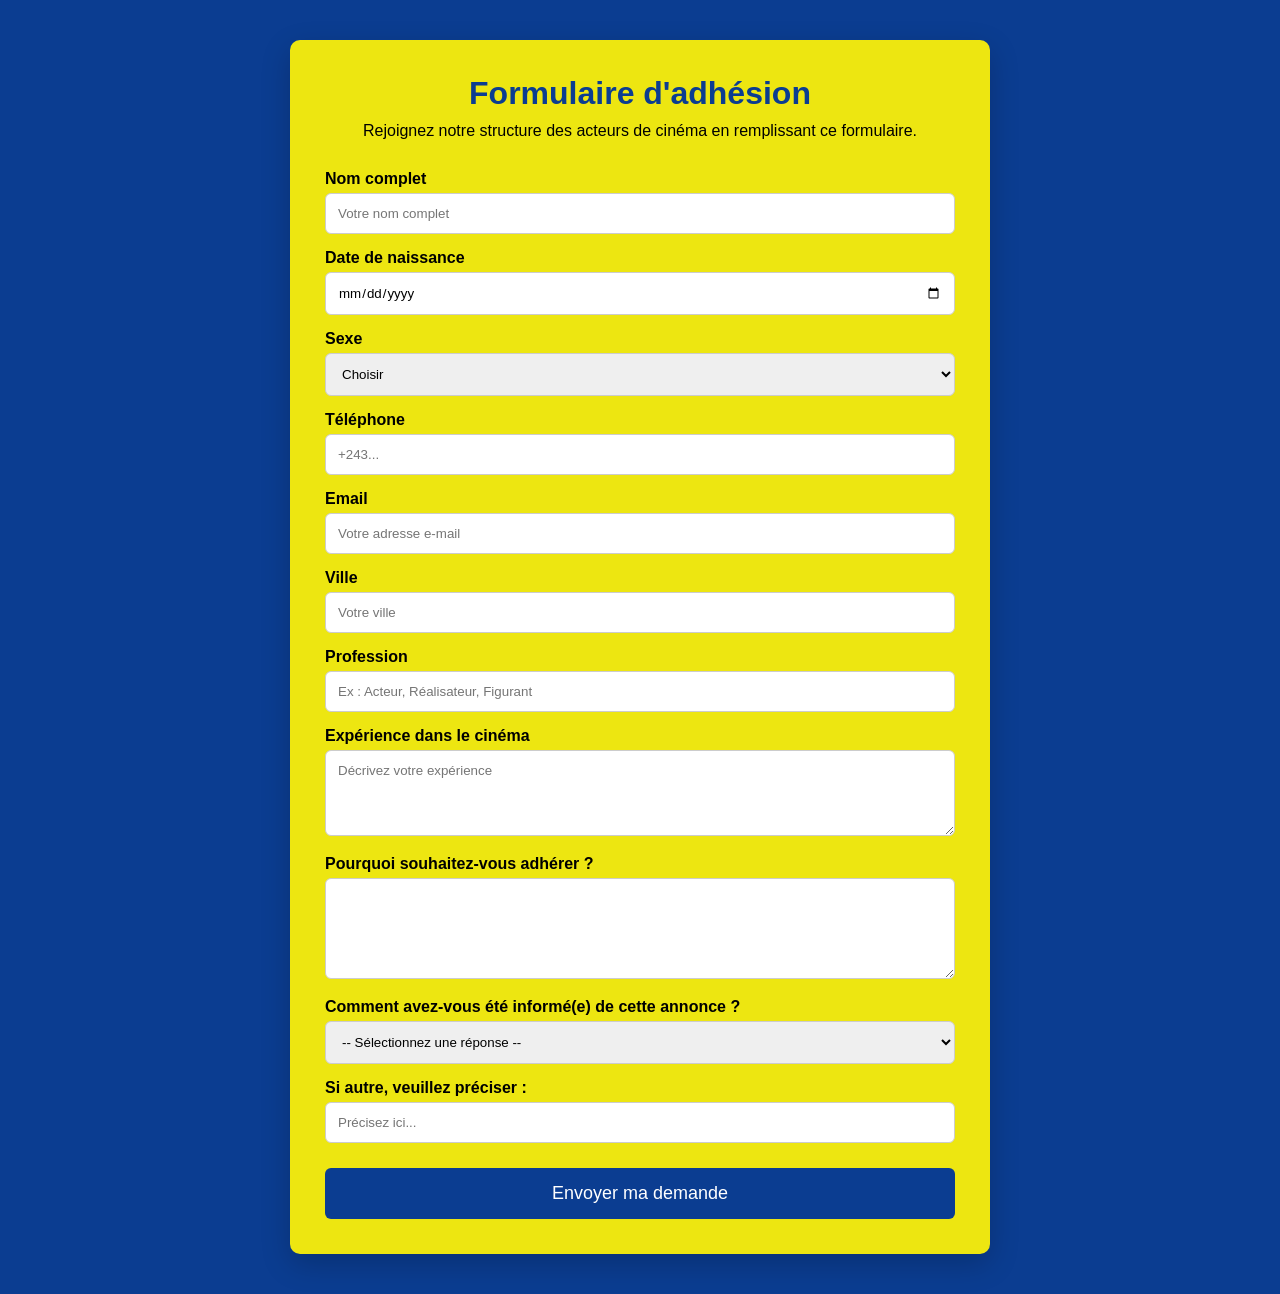
<file: index.html>
<!DOCTYPE html>
<html lang="fr">
<head>
<meta charset="UTF-8">
<meta name="viewport" content="width=device-width, initial-scale=1.0">
<title>Adhésion - Structure des Acteurs de Cinéma</title>

<link rel="stylesheet" href="style.css">
</head>

<body>

<div class="container">

<h1>Formulaire d'adhésion</h1>

<p>Rejoignez notre structure des acteurs de cinéma en remplissant ce formulaire.</p>

<form action="https://formspree.io/f/xykrbzqd" method="POST" enctype="multipart/form-data">

<label>Nom complet</label>
<input type="text" name="nom_complet" placeholder="Votre nom complet" required>

<label>Date de naissance</label>
<input type="date" name="date_naissance" required>

<label>Sexe</label>
<select name="sexe" required>
<option value="">Choisir</option>
<option>Homme</option>
<option>Femme</option>
</select>

<label>Téléphone</label>
<input type="tel" name="telephone" placeholder="+243..." required>

<label>Email</label>
<input type="email" name="email" placeholder="Votre adresse e-mail">

<label>Ville</label>
<input type="text" name="ville" placeholder="Votre ville">

<label>Profession</label>
<input type="text" name="profession" placeholder="Ex : Acteur, Réalisateur, Figurant">

<label>Expérience dans le cinéma</label>
<textarea name="experience" rows="4" placeholder="Décrivez votre expérience"></textarea>


<label>Pourquoi souhaitez-vous adhérer ?</label>
<textarea name="motivation" rows="5"></textarea>

<label for="source">Comment avez-vous été informé(e) de cette annonce ?</label>

<select id="source" name="source" required>
    <option value="">-- Sélectionnez une réponse --</option>
    <option value="facebook">Facebook</option>
    <option value="whatsapp">WhatsApp</option>
    <option value="instagram">Instagram</option>
    <option value="tiktok">TikTok</option>
    <option value="youtube">YouTube</option>
    <option value="radio">Radio</option>
    <option value="television">Télévision</option>
    <option value="ami">Par un ami ou un proche</option>
    <option value="affiche">Affiche ou banderole</option>
    <option value="site">Site web</option>
    <option value="autre">Autre</option>
</select>

<label for="autreSource">Si autre, veuillez préciser :</label>

<input
    type="text"
    id="autreSource"
    name="autreSource"
    placeholder="Précisez ici...">

<button type="submit">Envoyer ma demande</button>

</form>

</div>

</body>
</html>
</file>
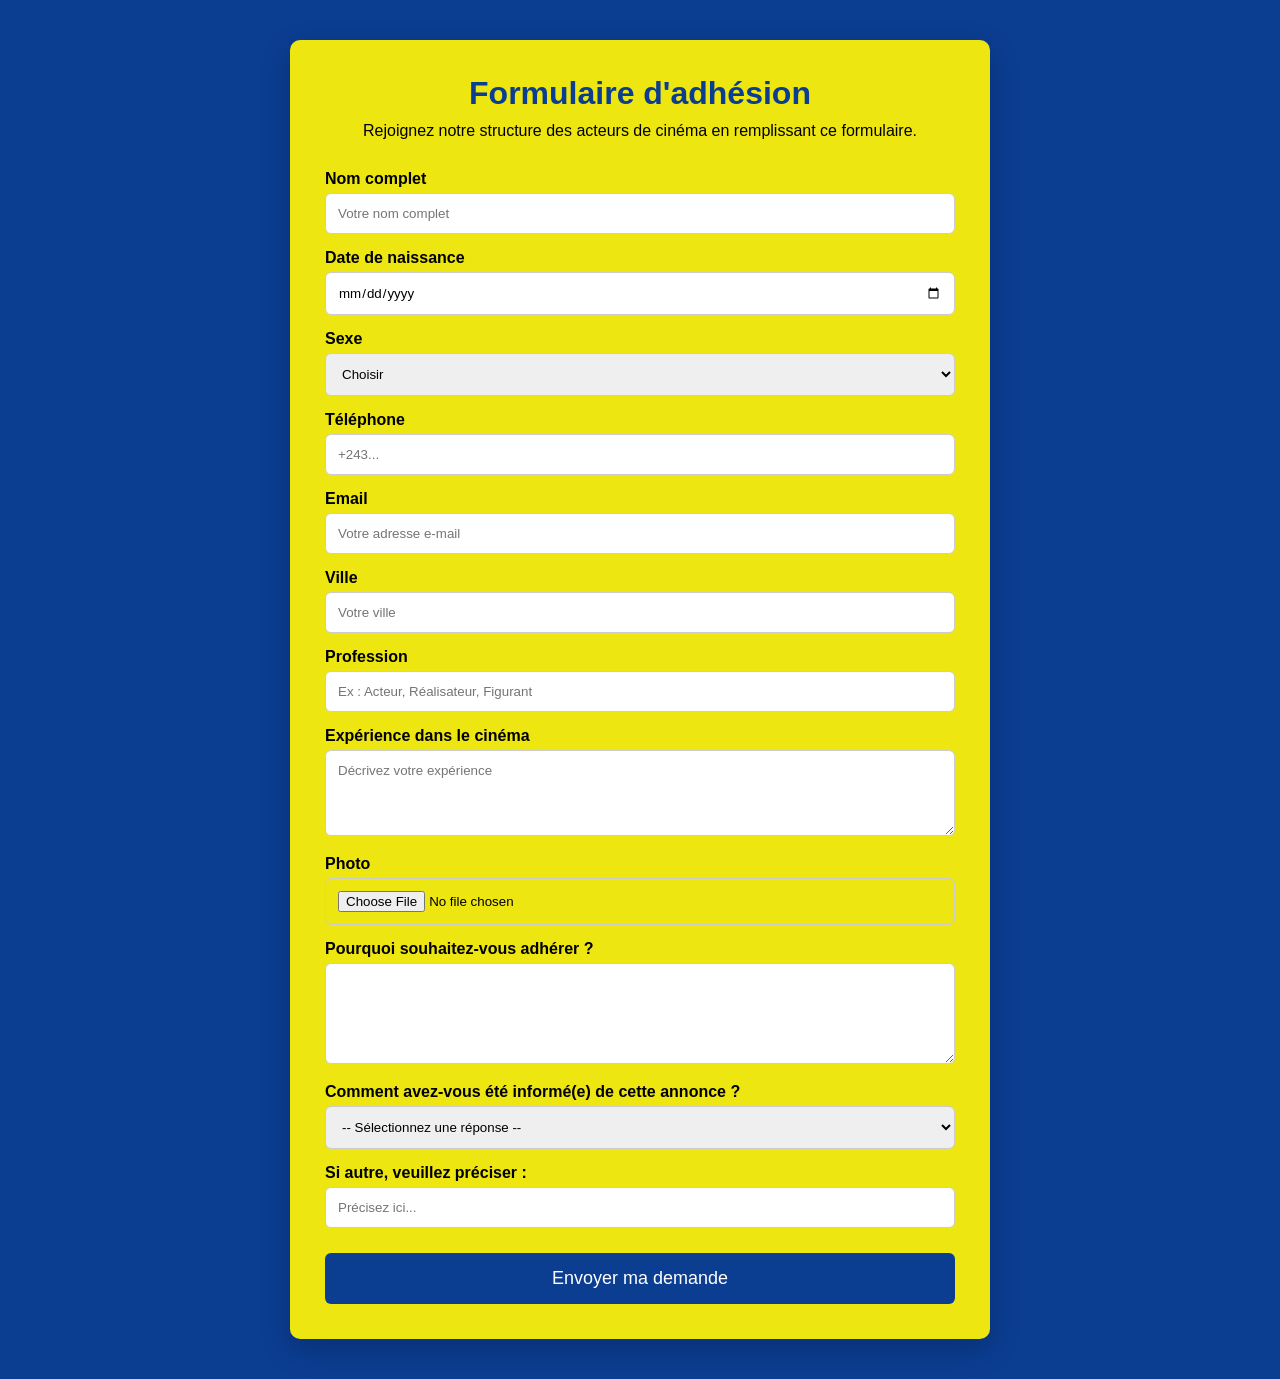
<file: adhesion.html>
<!DOCTYPE html>
<html lang="fr">
<head>
<meta charset="UTF-8">
<meta name="viewport" content="width=device-width, initial-scale=1.0">
<title>Adhésion - Structure des Acteurs de Cinéma</title>

<link rel="stylesheet" href="style.css">
</head>

<body>

<div class="container">

<h1>Formulaire d'adhésion</h1>

<p>Rejoignez notre structure des acteurs de cinéma en remplissant ce formulaire.</p>

<form action="#" method="post">

<label>Nom complet</label>
<input type="text" placeholder="Votre nom complet" required>

<label>Date de naissance</label>
<input type="date" required>

<label>Sexe</label>
<select required>
<option value="">Choisir</option>
<option>Homme</option>
<option>Femme</option>
</select>

<label>Téléphone</label>
<input type="tel" placeholder="+243..." required>

<label>Email</label>
<input type="email" placeholder="Votre adresse e-mail">

<label>Ville</label>
<input type="text" placeholder="Votre ville">

<label>Profession</label>
<input type="text" placeholder="Ex : Acteur, Réalisateur, Figurant">

<label>Expérience dans le cinéma</label>
<textarea rows="4" placeholder="Décrivez votre expérience"></textarea>

<label>Photo</label>
<input type="file" accept="image/*">

<label>Pourquoi souhaitez-vous adhérer ?</label>
<textarea rows="5"></textarea>
<label for="source">Comment avez-vous été informé(e) de cette annonce ?</label>

<select id="source" name="source" required>
    <option value="">-- Sélectionnez une réponse --</option>
    <option value="facebook">Facebook</option>
    <option value="whatsapp">WhatsApp</option>
    <option value="instagram">Instagram</option>
    <option value="tiktok">TikTok</option>
    <option value="youtube">YouTube</option>
    <option value="radio">Radio</option>
    <option value="television">Télévision</option>
    <option value="ami">Par un ami ou un proche</option>
    <option value="affiche">Affiche ou banderole</option>
    <option value="site">Site web</option>
    <option value="autre">Autre</option>
</select><label for="autreSource">Si autre, veuillez préciser :</label>

<input
    type="text"
    id="autreSource"
    name="autreSource"
    placeholder="Précisez ici...">
<button type="submit">Envoyer ma demande</button>

</form>

</div>

</body>
</html>
</file>
<file: style.css>
*{
margin:0;
padding:0;
box-sizing:border-box;
font-family:Boroto, sans-serif;
}

body{
background:#0b3d91;
padding:40px;
}

.container{
max-width:700px;
margin:auto;
background:rgb(237, 230, 17);
padding:35px;
border-radius:10px;
box-shadow:0 10px 30px rgba(0,0,0,.2);
}

h1{
text-align:center;
color:#0b3d91;
margin-bottom:10px;
}

p{
text-align:center;
margin-bottom:30px;
}

label{
display:block;
margin-top:15px;
font-weight:bold;
}

input,
select,
textarea{
width:100%;
padding:12px;
margin-top:5px;
border:1px solid #ccc;
border-radius:6px;
}

button{
margin-top:25px;
width:100%;
padding:15px;
background:#0b3d91;
color:white;
font-size:18px;
border:none;
border-radius:6px;
cursor:pointer;
}

button:hover{
background:#072c6a;
}
</file>
